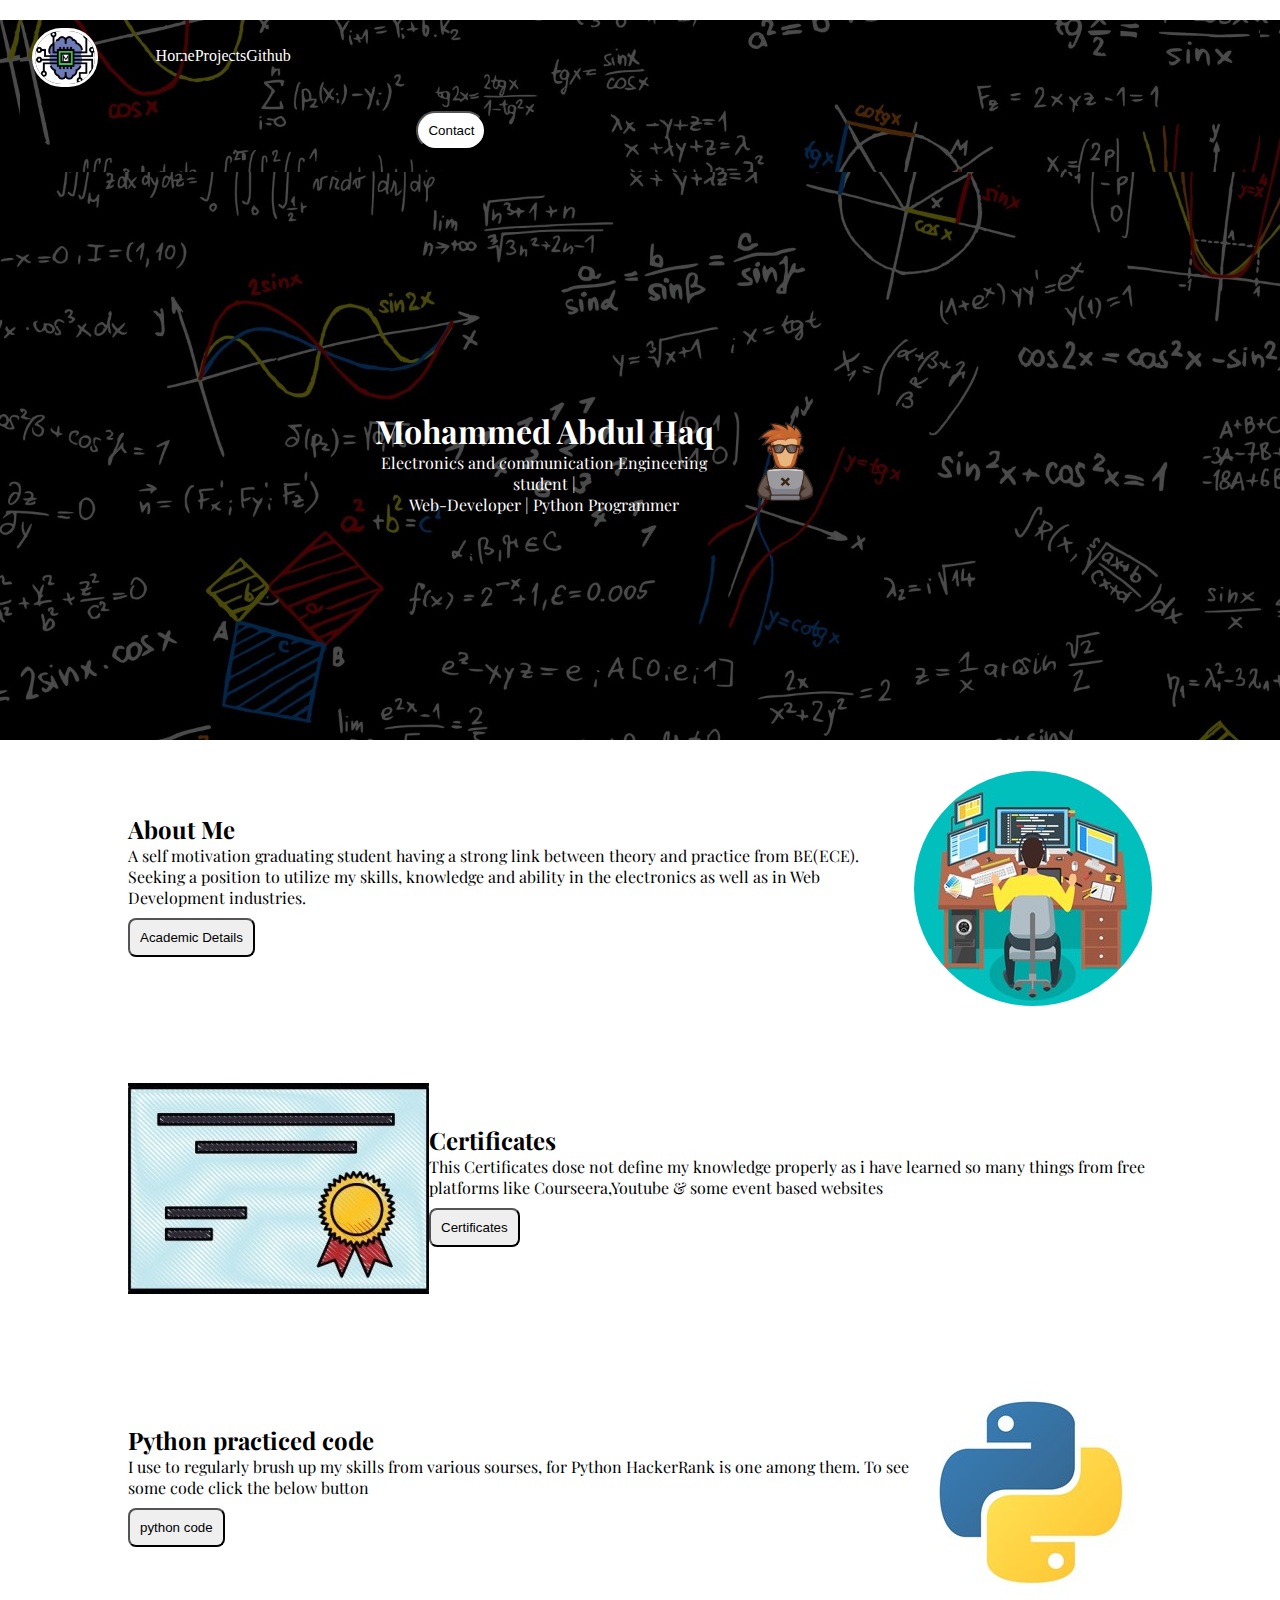
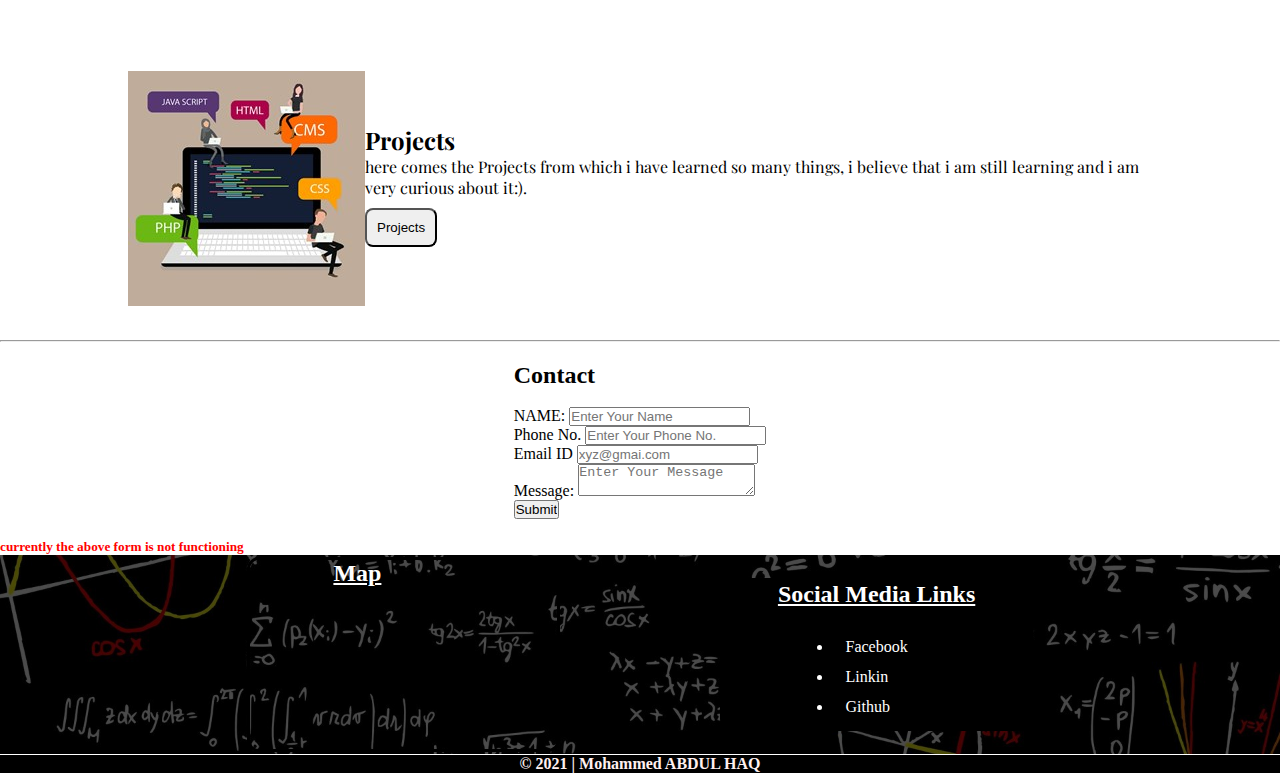
<file: index.html>
<!DOCTYPE html>
<html lang="en">

<head>
    <meta charset="UTF-8">
    <meta http-equiv="X-UA-Compatible" content="IE=edge">
    <meta name="viewport" content="width=device-width, initial-scale=1.0">
    <link rel="stylesheet" href="css/style.css">
    <link rel="stylesheet" href="https://cdnjs.cloudflare.com/ajax/libs/font-awesome/4.7.0/css/font-awesome.min.css">
    <link rel="stylesheet" href="css/responsive.css">
    <title>My Protfolio | Home-Page</title>



</head>

<body>


    <section class="background firstsection">


        <nav class="navbar background h-nav-resp">

            <ul class="nav-list v-class-resp">
                <div class="logo"><a href="index.html"><img src="img/logo.png" alt="sohail"></a></div>
                <li><a class="navitems" href="index.html">Home</a></li>
                <li><a class="navitems" href="python.html">Projects</a></li>
                <li><a class="navitems" href="https://github.com/mohammedabdulhaq" target="_blank">Github</a></li>

            </ul>
            <div class="rightNav v-class-resp">
                <a href="contact.html"><button class="btn btn-sm">Contact</button></a>
            </div>

        </nav>
        <!-- hamburger  -->
        <div class="burger">
            <div class="line"></div>
            <div class="line"></div>
            <div class="line"></div>
        </div>

        <!-- main box section  -->
        <div class="box-main ">
            <div class="firsthalf">
                <h1>Mohammed Abdul Haq</h1>
                <p>Electronics and communication Engineering student |<br> Web-Developer | Python Programmer</p>
            </div>
            <div class="secondhalf">
                <img src="img/img.png" alt="">
            </div>
        </div>

    </section>







    <!-- ****************************************************************************************** -->
    <section class="right">
        <div class="se-cpara">
            <h2>About Me</h2>
            <p>A self motivation graduating student having a strong link between theory and practice from BE(ECE).
                Seeking a position to utilize my
                skills, knowledge and ability in the electronics as well as in Web Development industries.
            </p>
            <a href="academic.html"><button class="Btn">Academic Details</button></a>
        </div>
        <div class="image">
            <img src="img/image.jpg" alt="" class="imgFluid">
        </div>
    </section>


    <section class="left">
        <div class="se-cpara">
            <h2>Certificates</h2>
            <p>This Certificates dose not define my knowledge properly as i have learned so many
                things from free platforms like Courseera,Youtube & some event based websites
            </p>
            <a href="certificates.html"><button class="Btn">Certificates</button></a>
        </div>
        <div class="image1">
            <img src="img/certificate.jpg" alt="" class="imgFluid">
        </div>
    </section>

    <section class="right">
        <div class="se-cpara">
            <h2>Python practiced code</h2>
            <p>I use to regularly brush up my skills from various sourses, for Python HackerRank is one among them.
                To see some code click the below button
            </p>
            <a href="python.html"> <button class="Btn">python code</button></a>
        </div>
        <div class="image">
            <img src="img/python1.jpg" alt="" class="imgFluid">
        </div>
    </section>

    <section class="left">
        <div class="se-cpara">
            <h2>Projects</h2>
            <p>here comes the Projects from which i have learned so many things, i believe that i am still learning and
                i am
                very curious about it:).
            </p>
            <a href="python.html"><button class="Btn">Projects</button></a>
        </div>
        <div class="image1">
            <img src="img/web.jpg" alt="" class="imgFluid">
        </div>
    </section>
    <hr>
    <br>
    <div class="f-container ">

        <form action="thankyou.html">
            <h2>Contact</h2><br>
            <label for="name">NAME:</label>
            <input type="text" id="name" placeholder="Enter Your Name"><br>
            <label for="Phone">Phone No.</label>
            <input type="tel" id="Phone" placeholder="Enter Your Phone No." pattern="[0-9]{10}"><br>
            <label for="email">Email ID</label>
            <input type="email" id="email" placeholder="xyz@gmai.com"><br>
            <label for="name">Message:</label>
            <textarea type="text" id="Consern" placeholder="Enter Your Message"></textarea><br>
            <input class="btn-submit" type="submit" value="Submit">
        </form>
        <br>
  
    </div>
    <br>

    <h5 style="color: red;">currently the above form is not functioning</h5>













    <!-- Footer -->
    <div class="background f-container">


        <div class="card1">


            <section class="map">
                <h2>Map</h2><br>
                <iframe
                    src="https://www.google.com/maps/embed?pb=!1m18!1m12!1m3!1d237.8980216027615!2d78.42149272913575!3d17.442075446614652!2m3!1f0!2f0!3f0!3m2!1i1024!2i768!4f13.1!3m3!1m2!1s0x3bcb912415869e8f%3A0x6c479f5b7e835b30!2sIndian%20online%20quran%20academy!5e0!3m2!1sen!2sin!4v1623307550457!5m2!1sen!2sin"
                    width="140vw" height="140vh" style="border:0;" allowfullscreen="" loading="lazy"></iframe>
            </section>

        </div>


        <div class="card2">
            <h2 style="text-decoration: underline;">Social Media Links</h2>
            <br>
            <ul class="foot">
                <li class="fb"><a href="https://www.facebook.com/profile.php?id=100005732239026"
                        target="_blank">Facebook</a></li>
                <li class="Lin"><a href="https://www.linkedin.com/in/mohammed-abdul-haq-717678142/"
                        target="_blank">Linkin</a></li>
                <li class="Gh"><a href="https://github.com/mohammedabdulhaq" target="_blank">Github</a></li>
                <!-- <li>abdulhaq7123@gmail.com</li> -->
            </ul>
        </div>
    </div>

    <footer>
        <h4
            style="text-align: center; background-color: black; color: rgb(255, 240, 240); border-top: 1px solid white;">
            &copy; 2021 | Mohammed ABDUL HAQ </h4>
    </footer>

    <script>
        burger = document.querySelector('.burger')
        navbar = document.querySelector('.topnav')
        navlist = document.querySelector('.nav-list')
        rightNav = document.querySelector('.rightNav')
        first = document.querySelector('.firstsection')


        burger.addEventListener('click', () => {
            rightNav.classList.toggle('v-class-resp')
            navlist.classList.toggle('v-class-resp')
            navbar.classList.toggle('h-class-resp')
            first.classList.toggle('firstsection-resp')
        })

    </script>
    <script src="js/script.js"></script>
</body>

</html>
</file>
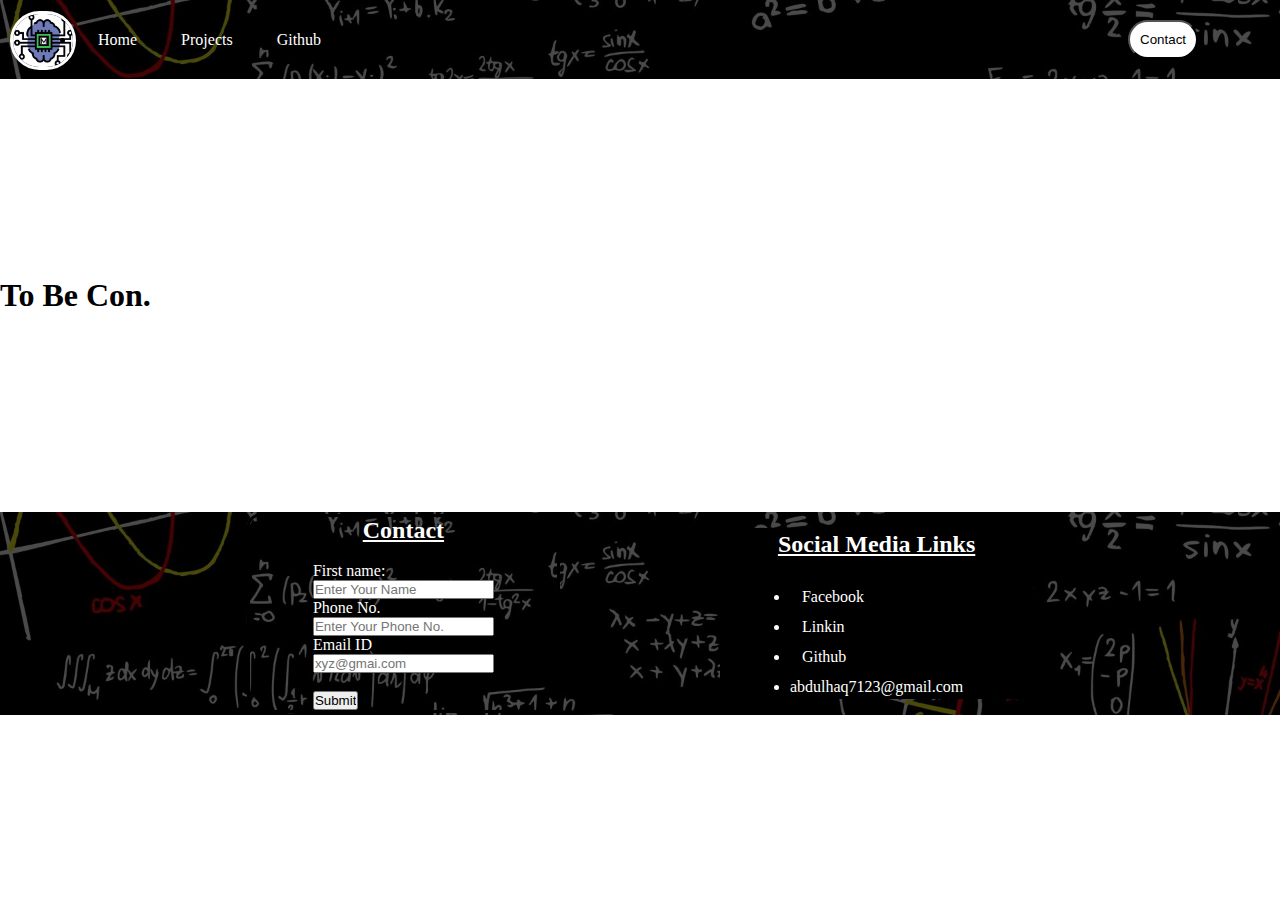
<file: academic.html>
<!DOCTYPE html>
<html lang="en">

<head>
    <meta charset="UTF-8">
    <meta http-equiv="X-UA-Compatible" content="IE=edge">
    <meta name="viewport" content="width=device-width, initial-scale=1.0">
    <link rel="stylesheet" href="css/style.css">
    <link rel="stylesheet" href="https://cdnjs.cloudflare.com/ajax/libs/font-awesome/4.7.0/css/font-awesome.min.css">
    <title>My Protfolio</title>



</head>

<body>



    
        <nav class="topnav background">
            <a class="logo1" href="index.html">
                <div class="logo"><img src="img/logo.png" alt="sohail"></div>
            </a>
            <ul class="nav-list">
                <li><a class="navbar" href="index.html">Home</a></li>
                <li><a class="navbar" href="python.html">Projects</a></li>
                <li><a class="navbar" href="https://github.com/mohammedabdulhaq" target="_blank">Github</a></li>
            </ul>
            <div class="rightNav">
                <a href="contact.html"><button class="btn btn-sm">Contact</button></a>
            </div>
        </nav>





    
    <br>
    <br>
    <br>
    <br>
    <br>
    <br>
    <br>
    <br>
    <br>
    <br>
    <br>
    <h1>To Be Con.</h1>
    <br>
    <br>
    <br>
    <br>
    <br>
    <br>
    <br>
    <br>
    <br>
    <br>
    <br>



    <!-- Footer -->
    <div class="background f-container">


        <div class="card1">
            <h2>Contact</h2>
            <br>
            <form action="thankyou.html">
                <label for="name">First name:</label><br>
                <input type="text" id="name" placeholder="Enter Your Name"><br>
                <label for="Phone">Phone No.</label><br>
                <input type="tel" id="Phone" placeholder="Enter Your Phone No." pattern="[0-9]{10}"><br>
                <label for="email">Email ID</label><br>
                <input type="email" id="email" placeholder="xyz@gmai.com"><br><br>
                <input type="submit" value="Submit">
            </form>
        </div>


        <div class="card2">
            <h2 style="text-decoration: underline;">Social Media Links</h2>
            <br>
            <ul class="foot">
                <li><a href="https://www.facebook.com/profile.php?id=100005732239026" target="_blank">Facebook</a></li>
                <li><a href="https://www.linkedin.com/in/mohammed-abdul-haq-717678142/" target="_blank">Linkin</a></li>
                <li><a href="https://github.com/mohammedabdulhaq" target="_blank">Github</a></li>
                <li>abdulhaq7123@gmail.com</li>
            </ul>
        </div>

    </div>




    <script src="js/script.js"></script>
</body>

</html>
</file>
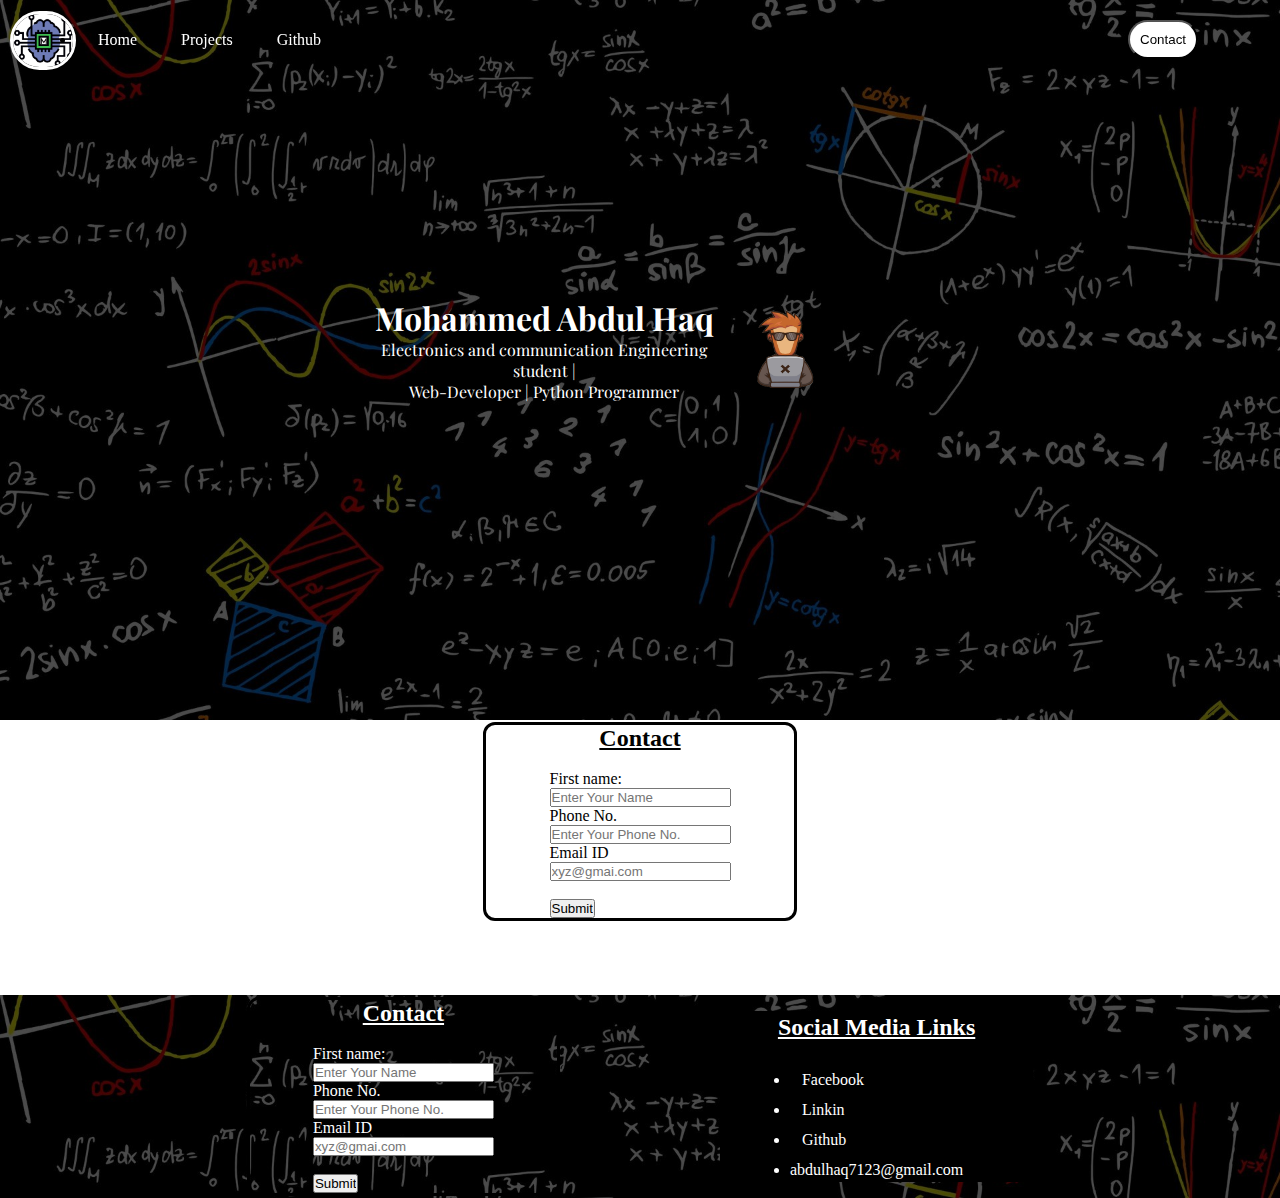
<file: contact.html>
<!DOCTYPE html>
<html lang="en">

<head>
    <meta charset="UTF-8">
    <meta http-equiv="X-UA-Compatible" content="IE=edge">
    <meta name="viewport" content="width=device-width, initial-scale=1.0">
    <link rel="stylesheet" href="css/style.css">
    <link rel="stylesheet" href="https://cdnjs.cloudflare.com/ajax/libs/font-awesome/4.7.0/css/font-awesome.min.css">
    <title>My Protfolio</title>



</head>

<body>



    <section class="background firstsection">
        <nav class="topnav background">
            <a class="logo1" href="index.html">
                <div class="logo"><img src="img/logo.png" alt="sohail"></div>
            </a>
            <ul class="nav-list">
                <li><a class="navbar" href="#">Home</a></li>
                <li><a class="navbar" href="#">Projects</a></li>
                <li><a class="navbar" href="https://github.com/mohammedabdulhaq" target="_blank">Github</a></li>
            </ul>
            <div class="rightNav">
                <a href="#"><button class="btn btn-sm">Contact</button></a>
            </div>
        </nav>
        <div class="box-main">
            <div class="firsthalf">
                <h1>Mohammed Abdul Haq</h1>
                <p>Electronics and communication Engineering student |<br> Web-Developer | Python Programmer</p>
            </div>
            <div class="secondhalf">
                <img src="img/img.png" alt="">
            </div>
        </div>
    </section>




    <div class="f-container">

        <div class="card1" style="color: black;">
            <h2>Contact</h2>
            <br>
            <form action="thankyou.html">
                <label for="name">First name:</label><br>
                <input type="text" id="name" placeholder="Enter Your Name"><br>
                <label for="Phone">Phone No.</label><br>
                <input type="tel" id="Phone" placeholder="Enter Your Phone No." pattern="[0-9]{10}"><br>
                <label for="email">Email ID</label><br>
                <input type="email" id="email" placeholder="xyz@gmai.com"><br><br>
                <input type="submit" value="Submit">
            </form>
        </div>

    </div>
    
    <br>
    <br>
    <br>
    <br>



    <!-- Footer -->
    <div class="background f-container">


        <div class="card1">
            <h2>Contact</h2>
            <br>
            <form action="thankyou.html">
                <label for="name">First name:</label><br>
                <input type="text" id="name" placeholder="Enter Your Name"><br>
                <label for="Phone">Phone No.</label><br>
                <input type="tel" id="Phone" placeholder="Enter Your Phone No." pattern="[0-9]{10}"><br>
                <label for="email">Email ID</label><br>
                <input type="email" id="email" placeholder="xyz@gmai.com"><br><br>
                <input type="submit" value="Submit">
            </form>
        </div>


        <div class="card2">
            <h2 style="text-decoration: underline;">Social Media Links</h2>
            <br>
            <ul class="foot">
                <li><a href="https://www.facebook.com/profile.php?id=100005732239026" target="_blank">Facebook</a></li>
                <li><a href="https://www.linkedin.com/in/mohammed-abdul-haq-717678142/" target="_blank">Linkin</a></li>
                <li><a href="https://github.com/mohammedabdulhaq" target="_blank">Github</a></li>
                <li>abdulhaq7123@gmail.com</li>
            </ul>
        </div>

    </div>




    <script src="js/script.js"></script>
</body>

</html>
</file>
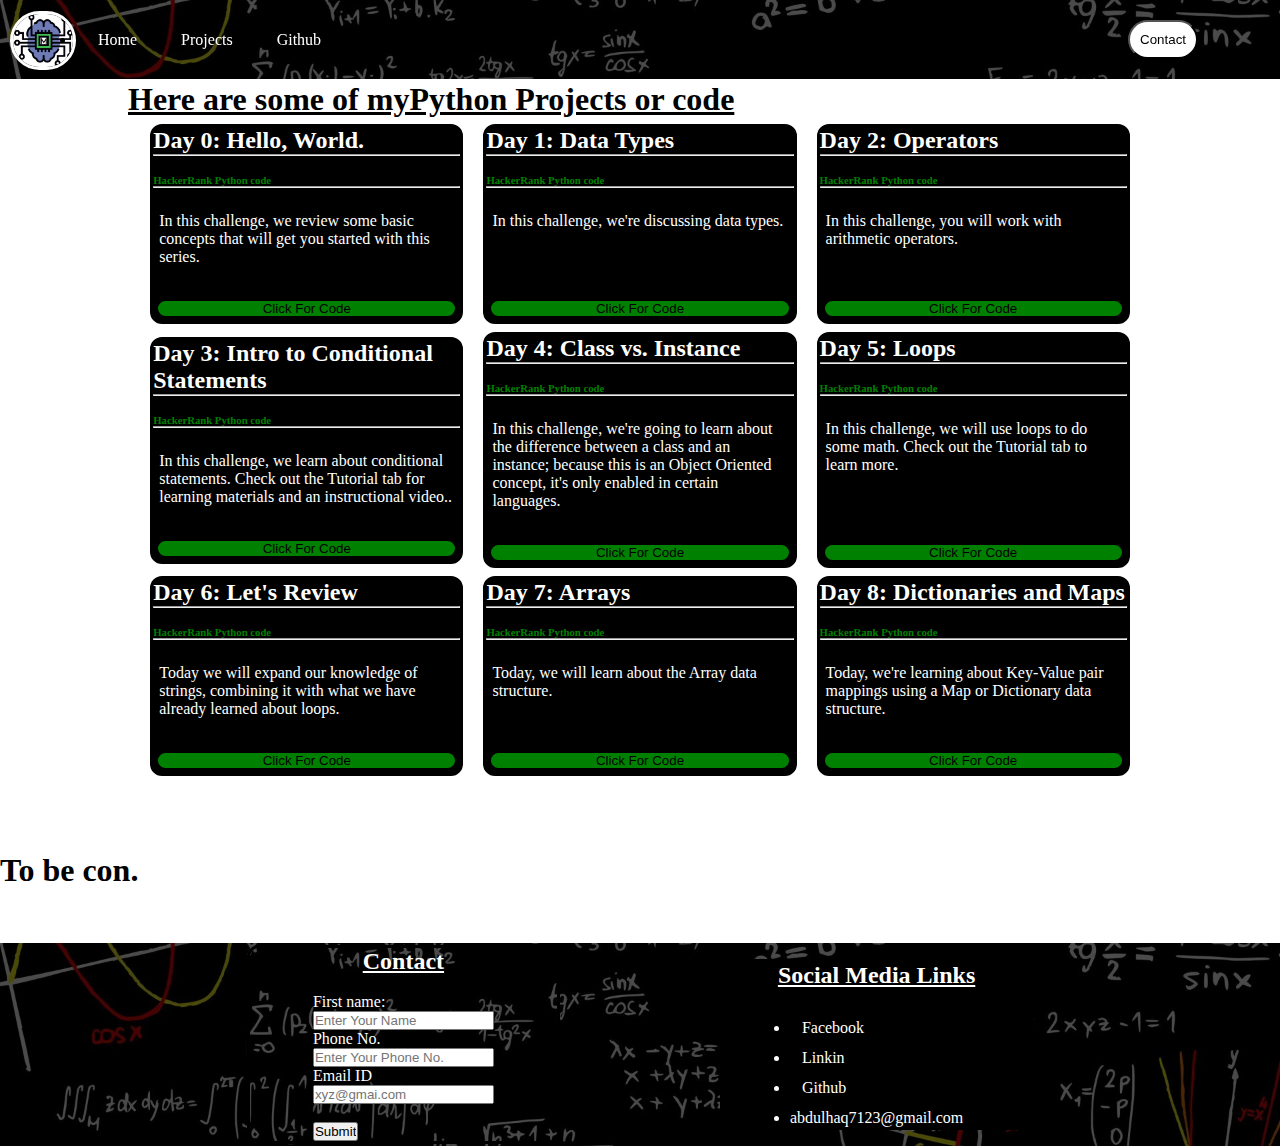
<file: python.html>
<!DOCTYPE html>
<html lang="en">

<head>
    <meta charset="UTF-8">
    <meta http-equiv="X-UA-Compatible" content="IE=edge">
    <meta name="viewport" content="width=device-width, initial-scale=1.0">
    <link rel="stylesheet" href="css/style.css">
    <title>My Python Code</title>



</head>

<body>




    <nav class="topnav background">
        <a class="logo1" href="index.html">
            <div class="logo"><img src="img/logo.png" alt="sohail"></div>
        </a>
        <ul class="nav-list">
            <li><a class="navbar" href="index.html">Home</a></li>
            <li><a class="navbar" href="#">Projects</a></li>
            <li><a class="navbar" href="#">Github</a></li>
        </ul>
        <div class="rightNav">
            <a href="#"><button class="btn btn-sm">Contact</button></a>
        </div>
    </nav>








    <!-- ****************************************************************************************** -->
    <h1 class="heading-python">Here are some of myPython Projects or code </h1>
    <div class="container row1">


        <div class="card1">
            <h2>Day 0: Hello, World.</h2>
            <hr><br>
            <h6>HackerRank Python code</h6>
            <hr><br>
            <p class="modal-para">In this challenge, we review some basic concepts that will get you started
                with this series.</p>
            <!-- Trigger/Open The Modal -->
            <button class="myBtn">Click For Code</button>
            <!-- The Modal -->
            <div id="myModal" class="modal">

                <!-- Modal content -->
                <div class="modal-content">
                    <div class="modal-header">
                        <span class="close">×</span>
                        <h2>Copy and Paste below code in python IDLE</h2><br>
                    </div>
                    <div class="modal-body">
                        <p># Read a full line of input from stdin and save it to our dynamically
                            typed variable,<br>
                            input_string.<br>
                            input_string = input()<br>
                            # Print a string literal saying "Hello, World." to stdout.<br>
                            print('Hello, World.\n',end='')<br>
                            print(input_string)<br>
                            # TODO: Write a line of code here that prints the contents of input_string to stdout.<br>
                        </p>

                    </div>
                    <div class="modal-footer">
                        <h3><a href="http://hackerrank.com/" target="_blank"> Open HackerRank</a></h3>

                    </div>
                </div>
            </div>
        </div>




        <div class="card2">
            <h2>Day 1: Data Types</h2>
            <hr><br>
            <h6>HackerRank Python code</h6>
            <hr><br>
            <p class="modal-para">In this challenge, we're discussing data types.<br><br><br></p>
            <button class="myBtn">Click For Code</button>

            <!-- The Modal -->
            <div id="myModal2" class="modal">

                <!-- Modal content -->
                <div class="modal-content">
                    <div class="modal-header">
                        <span class="close">×</span>
                        <h2>Copy and Paste below code in python IDLE</h2>
                    </div>
                    <div class="modal-body">
                        <p>
                            i = 4<br>
                            d = 4.0<br>
                            s = 'HackerRank '<br>
                            # Declare second integer, double, and String variables.<br>
                            x = int(input())<br>
                            # Read and save an integer, double, and String to your variables.<br>
                            y = float(input())<br>
                            # Print the sum of both integer variables on a new line.<br>
                            print(x+i)<br>
                            # Print the sum of the double variables on a new line.<br>
                            print(y+d)<br>
                            # Concatenate and print the String variables on a new line<br>
                            z = str(input())<br>
                            # The 's' variable above should be printed first.<br>
                            print(s+z)<br>

                        </p>

                    </div>
                    <div class="modal-footer">
                        <h3><a href="http://hackerrank.com/" target="_blank"> Open HackerRank</a></h3>

                    </div>
                </div>
            </div>
        </div>



        <div class="card3">
            <h2>Day 2: Operators</h2>
            <hr><br>
            <h6>HackerRank Python code</h6>
            <hr><br>
            <p class="modal-para">In this challenge, you will work with arithmetic operators.<br><br></p>


            <!-- Trigger/Open The Modal -->
            <button class="myBtn">Click For Code</button>

            <!-- The Modal -->
            <div id="myModal3" class="modal">

                <!-- Modal content -->
                <div class="modal-content">
                    <div class="modal-header">
                        <span class="close">×</span>
                        <h2>Copy and Paste below code in python IDLE</h2>
                    </div>
                    <div class="modal-body">
                        <p>import math<br>
                            import os<br>
                            import random<br>
                            import re<br>
                            import sys<br>
                            # Complete the solve function below.<br>
                            def solve(meal_cost, tip_percent, tax_percent):<br>
                            tip_percent = (meal_cost/100)*tip_percent<br>
                            tax_percent = (meal_cost/100)*tax_percent<br>
                            total_cost = meal_cost+tip_percent+tax_percent<br>
                            print(round(total_cost))<br>
                            if __name__ == '__main__':<br>
                            meal_cost = float(input())<br>
                            tip_percent = int(input())<br>
                            tax_percent = int(input())<br>
                            solve(meal_cost, tip_percent, tax_percent)<br>
                        </p>
                    </div>
                    <div class="modal-footer">
                        <h3>Modal Footer</h3>
                    </div>
                </div>
            </div>
        </div>



    </div>


    <div class="container row2">


        <div class="card1">
            <h2>Day 3: Intro to Conditional Statements</h2>
            <hr><br>
            <h6>HackerRank Python code</h6>
            <hr><br>
            <p class="modal-para">In this challenge, we learn about conditional statements. Check out the Tutorial tab
                for learning materials and an instructional video..</p>


            <!-- Trigger/Open The Modal -->
            <button class="myBtn">Click For Code</button>

            <!-- The Modal -->
            <div id="myModal4" class="modal">

                <!-- Modal content -->
                <div class="modal-content">
                    <div class="modal-header">
                        <span class="close">×</span>
                        <h2>Copy and Paste below code in python IDLE</h2>
                    </div>
                    <div class="modal-body">
                        <p>import math<br>
                            import os<br>
                            import random<br>
                            import re<br>
                            import sys<br>
                            if __name__ == '__main__':<br>
                            N = int(input())<br>
                            if(N%2!=0):<br>
                            print("Weird")<br>
                            else:<br>
                            if(N<5): print("Not Weird") elif(N>=6 and N<=20): print("Weird") else: print("Not
                                    Weird")<br>
                                    /p>
                    </div>
                    <div class="modal-footer">
                        <h3>Modal Footer</h3>
                    </div>
                </div>
            </div>
        </div>


        <div class="card2">
            <h2>Day 4: Class vs. Instance</h2>
            <hr><br>
            <h6>HackerRank Python code</h6>
            <hr><br>
            <p class="modal-para">In this challenge, we're going to learn about the difference between a class and an
                instance; because this is an Object Oriented concept, it's only enabled in certain languages.</p>


            <!-- Trigger/Open The Modal -->
            <button class="myBtn">Click For Code</button>

            <!-- The Modal -->
            <div id="myModal3" class="modal">

                <!-- Modal content -->
                <div class="modal-content">
                    <div class="modal-header">
                        <span class="close">×</span>
                        <h2>Copy and Paste below code in python IDLE</h2>
                    </div>
                    <div class="modal-body">
                        <p>class Person:<br>
                            def __init__(self,initialAge):<br>
                            if initialAge < 0: self.age=0 print("Age is not valid, setting age to 0.") else:<br>
                                self.age=initialAge def amIOld(self): if self.age < 13: print("You are young.") elif<br>
                                    self.age>= 18:<br>
                                    print("You are old.")<br>
                                    else:<br>
                                    print("You are a teenager.")<br>
                                    def yearPasses(self):<br>
                                    self.age = self.age+1<br>
                                    <br>
                                    <br>
                                    t = int(input())<br>
                                    for i in range(0, t):<br>
                                    age = int(input())<br>
                                    p = Person(age)<br>
                                    p.amIOld()<br>
                                    for j in range(0, 3):<br>
                                    p.yearPasses()<br>
                                    p.amIOld()<br>
                                    print("")<br>
                        </p>
                    </div>
                    <div class="modal-footer">
                        <h3>Modal Footer</h3>
                    </div>
                </div>
            </div>
        </div>


        <div class="card3">
            <h2>Day 5: Loops</h2>
            <hr><br>
            <h6>HackerRank Python code</h6>
            <hr><br>
            <p class="modal-para">In this challenge, we will use loops to do some math. Check out the Tutorial tab to
                learn more.<br><br><br></p>


            <!-- Trigger/Open The Modal -->
            <button class="myBtn">Click For Code</button>

            <!-- The Modal -->
            <div id="myModal3" class="modal">

                <!-- Modal content -->
                <div class="modal-content">
                    <div class="modal-header">
                        <span class="close">×</span>
                        <h2>Copy and Paste below code in python IDLE</h2>
                    </div>
                    <div class="modal-body">
                        <p>import math<br>
                            import os<br>
                            import random<br>
                            import re<br>
                            import sys<br>
                            <br>
                            <br>
                            <br>
                            if __name__ == '__main__':<br>
                            n = int(input())<br>
                            for i in range(1,11):<br>
                            print(f"{n} x {i} = {n*i}")<br>

                    </div>
                    <div class="modal-footer">
                        <h3>Modal Footer</h3>
                    </div>
                </div>
            </div>
        </div>



    </div>

    <div class="container row3">


        <div class="card1">
            <h2>Day 6: Let's Review</h2>
            <hr><br>
            <h6>HackerRank Python code</h6>
            <hr><br>
            <p class="modal-para">Today we will expand our knowledge of strings, combining it with what we have already
                learned about loops.</p>


            <!-- Trigger/Open The Modal -->
            <button class="myBtn">Click For Code</button>

            <!-- The Modal -->
            <div id="myModal3" class="modal">

                <!-- Modal content -->
                <div class="modal-content">
                    <div class="modal-header">
                        <span class="close">×</span>
                        <h2>Copy and Paste below code in python IDLE</h2>
                    </div>
                    <div class="modal-body">
                        <p>N = int(input())<br>
                            <br>
                            evenlist = []<br>
                            oddlist = []<br>
                            <br>
                            for i in range(0,N):<br>
                            string=input() <br>
                            evenlist.clear() <br>
                            oddlist.clear() <br>
                            for item, char in enumerate(string): <br>
                            if item % 2 == 0: <br>
                            evenlist.append(char) <br>
                            else: oddlist.append(char) <br>
                            print(''.join(evenlist),''.join(oddlist))<br>
                            <br>
                            print('')<br>

                        </p>
                    </div>
                    <div class="modal-footer">
                        <h3>Modal Footer</h3>
                    </div>
                </div>
            </div>
        </div>

        <div class="card2">
            <h2>Day 7: Arrays</h2>
            <hr><br>
            <h6>HackerRank Python code</h6>
            <hr><br>
            <p class="modal-para">Today, we will learn about the Array data structure.<br><br></p>


            <!-- Trigger/Open The Modal -->
            <button class="myBtn">Click For Code</button>

            <!-- The Modal -->
            <div id="myModal3" class="modal">

                <!-- Modal content -->
                <div class="modal-content">
                    <div class="modal-header">
                        <span class="close">×</span>
                        <h2>Copy and Paste below code in python IDLE</h2>
                    </div>
                    <div class="modal-body">
                        <p>#!/bin/python3<br>
                            <br>
                            import math<br>
                            import os<br>
                            import random<br>
                            import re<br>
                            import sys<br>
                            <br>
                            # i=0<br>
                            # for i in range (n):<br>
                            # ls[i] = arr[i]<br>
                            <br>
                            <br>
                            <br>
                            if __name__ == '__main__':<br>
                            n = int(input().strip())<br>
                            <br>
                            arr = list(map(int, input().rstrip().split()))<br>
                            <br>
                            res = arr[::-1]<br>
                            for i in range(n):<br>
                            print(res[i], end=" ")<br>

                        </p>
                    </div>
                    <div class="modal-footer">
                        <h3>Modal Footer</h3>
                    </div>
                </div>
            </div>
        </div>

        <div class="card3">
            <h2>Day 8: Dictionaries and Maps</h2>
            <hr><br>
            <h6>HackerRank Python code</h6>
            <hr><br>
            <p class="modal-para">Today, we're learning about Key-Value pair mappings using a Map or Dictionary data
                structure.</p>


            <!-- Trigger/Open The Modal -->
            <button class="myBtn">Click For Code</button>

            <!-- The Modal -->
            <div id="myModal3" class="modal">

                <!-- Modal content -->
                <div class="modal-content">
                    <div class="modal-header">
                        <span class="close">×</span>
                        <h2>Copy and Paste below code in python IDLE</h2>
                    </div>
                    <div class="modal-body">
                        <p>import sys<br>
                            <br>
                            n = int(sys.stdin.readline().strip())<br>
                            phoneBook = dict()<br>
                            <br>
                            for i in range(n):<br>
                            entry = sys.stdin.readline().strip().split(' ')<br>
                            phoneBook[entry[0]] = entry[1]<br>
                            <br>
                            query = sys.stdin.readline().strip()<br>
                            while query:<br>
                            phoneNumber = phoneBook.get(query)<br>
                            if phoneNumber:<br>
                            print(query + '=' + phoneNumber)<br>
                            else:<br>
                            print('Not found')<br>
                            query = sys.stdin.readline().strip()<br>

                        </p>
                    </div>
                    <div class="modal-footer">
                        <h3>Modal Footer</h3>
                    </div>
                </div>
            </div>
        </div>

    </div>

<br>
<br>
<br>
<br>
<h1>To be con.</h1>
<br><br><br>



    <div class="background f-container">


        <div class="card1">
            <h2>Contact</h2>
            <br>
            <form action="thankyou.html">
                <label for="name">First name:</label><br>
                <input type="text" id="name" placeholder="Enter Your Name"><br>
                <label for="Phone">Phone No.</label><br>
                <input type="tel" id="Phone" placeholder="Enter Your Phone No." pattern="[0-9]{10}"><br>
                <label for="email">Email ID</label><br>
                <input type="email" id="email" placeholder="xyz@gmai.com"><br><br>
                <input type="submit" value="Submit">
            </form>
        </div>


        <div class="card2">
            <h2 style="text-decoration: underline;">Social Media Links</h2>
            <br>
            <ul class="foot">
                <li><a href="https://www.facebook.com/profile.php?id=100005732239026" target="_blank">Facebook</a></li>
                <li><a href="https://www.linkedin.com/in/mohammed-abdul-haq-717678142/" target="_blank">Linkin</a></li>
                <li><a href="https://github.com/mohammedabdulhaq" target="_blank">Github</a></li>
                <li>abdulhaq7123@gmail.com</li>
            </ul>
        </div>

    </div>










    <script src="js/script.js"></script>


</body>

</html>
</file>
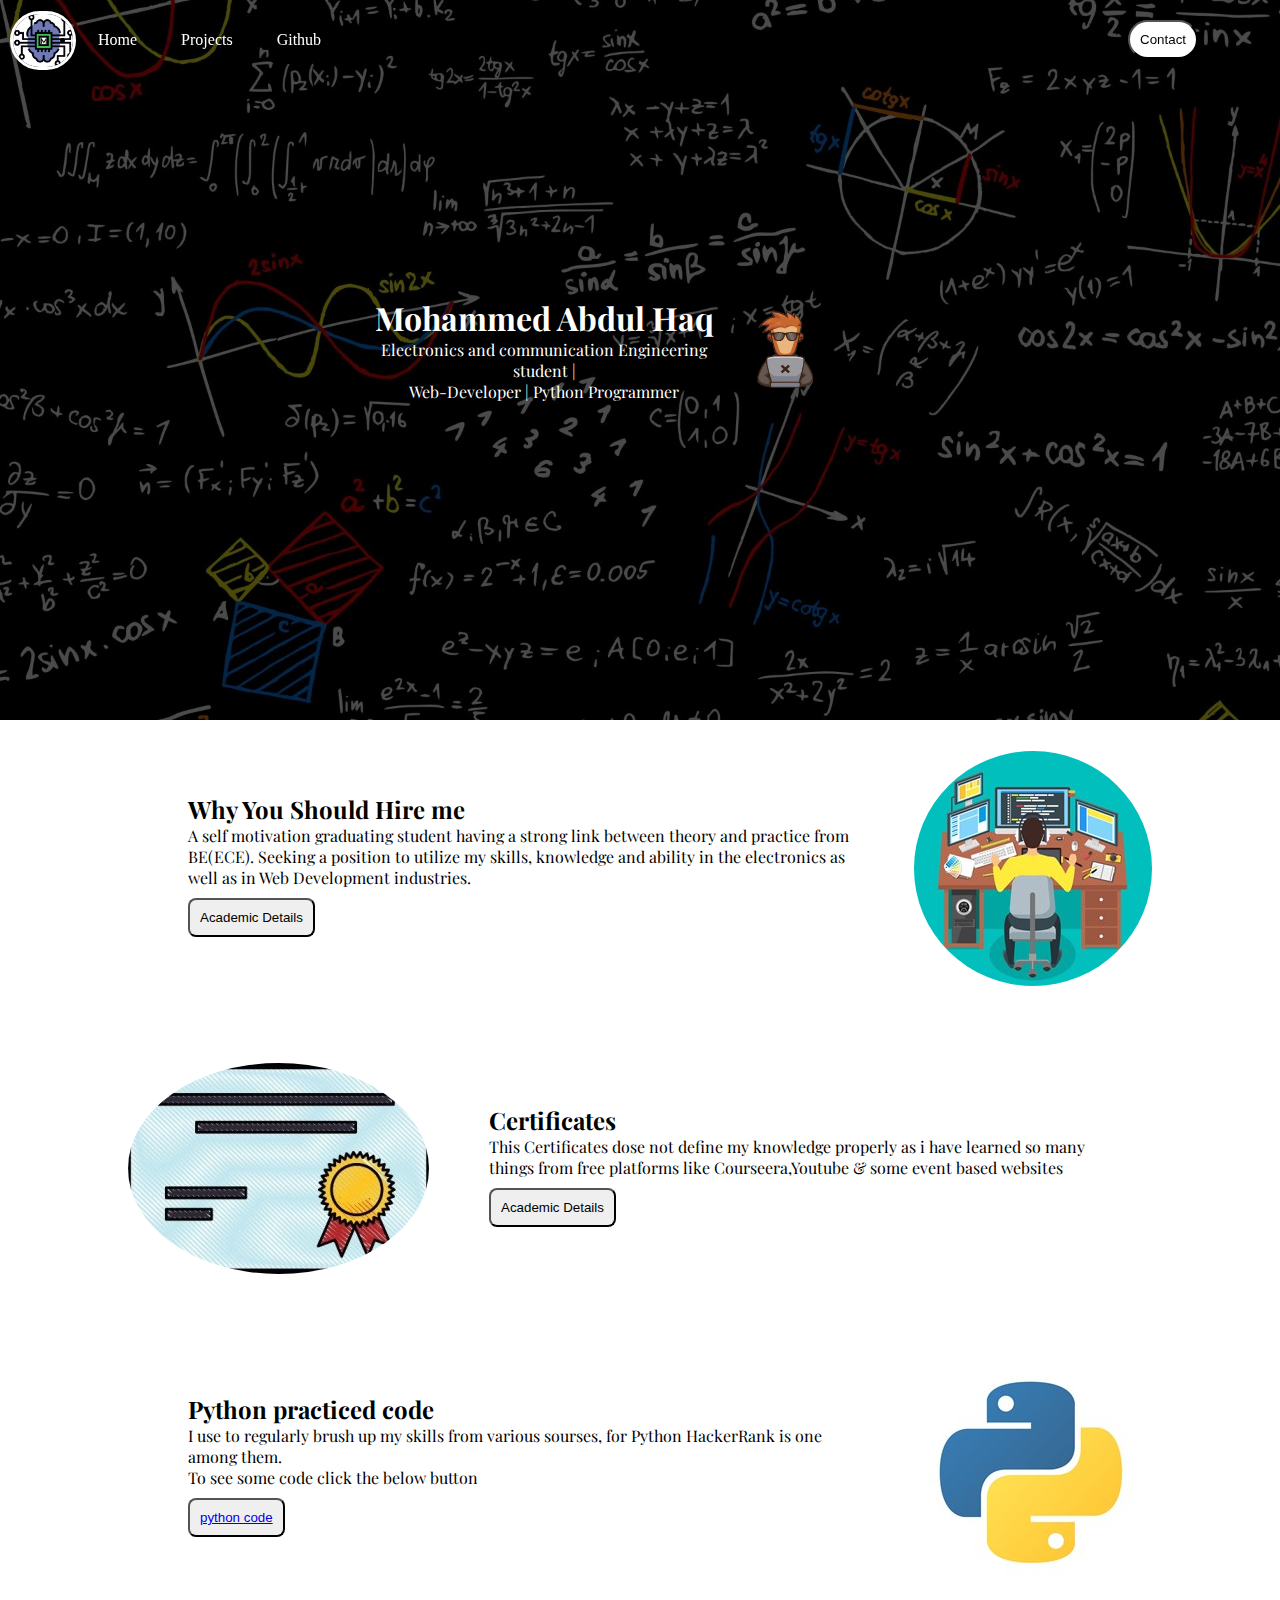
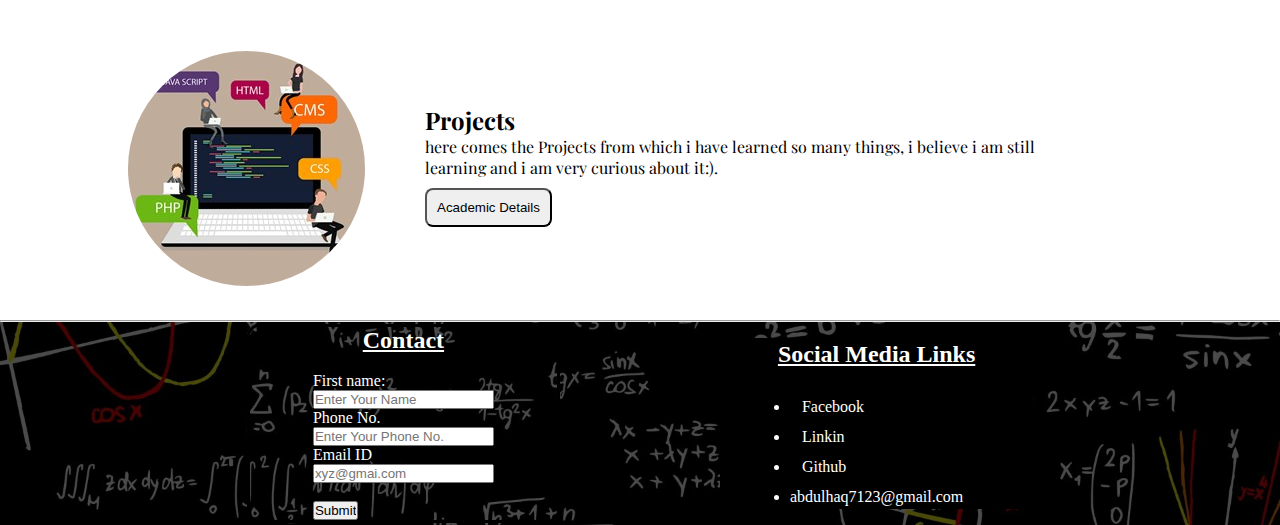
<file: thankyou.html>
<!DOCTYPE html>
<html lang="en">

<head>
    <meta charset="UTF-8">
    <meta http-equiv="X-UA-Compatible" content="IE=edge">
    <meta name="viewport" content="width=device-width, initial-scale=1.0">
    <link rel="stylesheet" href="css/style.css">
    <link rel="stylesheet" href="https://cdnjs.cloudflare.com/ajax/libs/font-awesome/4.7.0/css/font-awesome.min.css">
    <title>My Protfolio | Thankyou</title>



</head>

<body>



    <section class="background firstsection">
        <nav class="topnav background">
            <a class="logo1" href="index.html">
                <div class="logo"><img src="img/logo.png" alt="sohail"></div>
            </a>
            <ul class="nav-list">
                <li><a class="navbar" href="index.html">Home</a></li>
                <li><a class="navbar" href="python.html">Projects</a></li>
                <li><a class="navbar" href="https://github.com/mohammedabdulhaq" target="_blank">Github</a></li>
            </ul>
            <div class="rightNav">
                <a href="contact.html"><button class="btn btn-sm">Contact</button></a>
            </div>
        </nav>





        <div class="box-main">
            <div class="firsthalf">
                <h1>Mohammed Abdul Haq</h1>
                <p>Electronics and communication Engineering student |<br> Web-Developer | Python Programmer</p>
            </div>
            <div class="secondhalf">
                <img src="img/img.png" alt="">
            </div>
        </div>
    </section>




    <!-- ****************************************************************************************** -->
    <section class="right">
        <div class="secpara">
            <h2>Why You Should Hire me</h2>
            <p>A self motivation graduating student having a strong link between theory and practice from BE(ECE).
                Seeking a position to utilize my
                skills, knowledge and ability in the electronics as well as in Web Development industries.
            </p>
            <button class="Btn">Academic Details</button>
        </div>
        <div class="image">
            <img src="img/image.jpg" alt="" class="imgFluid">
        </div>
    </section>


    <section class="left">
        <div class="secpara">
            <h2>Certificates</h2>
            <p>This Certificates dose not define my knowledge properly as i have learned so many
                things from free platforms like Courseera,Youtube & some event based websites
            </p>
            <button class="Btn">Academic Details</button>
        </div>
        <div class="image">
            <img src="img/certificate.jpg" alt="" class="imgFluid">
        </div>
    </section>

    <section class="right">
        <div class="secpara">
            <h2>Python practiced code</h2>
            <p>I use to regularly brush up my skills from various sourses, for Python HackerRank is one among them.
                <br>To see some code click the below button
            </p>
            <button class="Btn"><a href="python.html">python code</a></button>
        </div>
        <div class="image">
            <img src="img/python1.jpg" alt="" class="imgFluid">
        </div>
    </section>

    <section class="left">
        <div class="secpara">
            <h2>Projects</h2>
            <p>here comes the Projects from which i have learned so many things, i believe i am still learning and i am
                very curious about it:).
            </p>
            <button class="Btn">Academic Details</button>
        </div>
        <div class="image">
            <img src="img/web.jpg" alt="" class="imgFluid">
        </div>
    </section>
    <hr>

    <!-- Footer -->
    <div class="background f-container">


        <div class="card1">
            <h2>Contact</h2>
            <br>
            <form action="thankyou.html">
                <label for="name">First name:</label><br>
                <input type="text" id="name" placeholder="Enter Your Name"><br>
                <label for="Phone">Phone No.</label><br>
                <input type="tel" id="Phone" placeholder="Enter Your Phone No." pattern="[0-9]{10}"><br>
                <label for="email">Email ID</label><br>
                <input type="email" id="email" placeholder="xyz@gmai.com"><br><br>
                <input type="submit" value="Submit">
            </form>
        </div>


        <div class="card2">
            <h2 style="text-decoration: underline;">Social Media Links</h2>
            <br>
            <ul class="foot">
                <li><a href="https://www.facebook.com/profile.php?id=100005732239026" target="_blank">Facebook</a></li>
                <li><a href="https://www.linkedin.com/in/mohammed-abdul-haq-717678142/" target="_blank">Linkin</a></li>
                <li><a href="https://github.com/mohammedabdulhaq" target="_blank">Github</a></li>
                <li>abdulhaq7123@gmail.com</li>
            </ul>
        </div>

    </div>




<script src="js/script.js"></script>
</body>

</html>
</file>
<file: css/style.css>
@import url('https://fonts.googleapis.com/css2?family=Playfair+Display:wght@500&display=swap');

* {
  margin: 0;
  padding: 0;
}
.topnav {
  display: flex;
  /* border: solid rgb(56, 56, 56); */
  /* border-radius: 8px; */
  align-items: center;
  justify-items: center;
  position: sticky;
  top: 0;
  cursor: pointer;
}

/* Logo adjustments */
.logo1 {
  justify-content: center;
  align-items: center;
}

.logo {
  width: 20%;
  padding-left: 10px;
  padding-top: 6px;
}

.logo img {
  margin: 0%;
  width: 60px;
  border: solid white;
  border-radius: 30px;
}

/* navigation bar styling */
.nav-list {
  width: 50%;
  display: flex;
  align-items: center;
}

.navbar {
  list-style: none;
  margin: 20px;
  padding: 2px;
  /* border: 2px solid white; */
  border-radius: 8px;
}

.nav-list li a {
  text-decoration: none;
  color: white;
}
.nav-list li a:hover {
  background-color: rgb(255, 255, 255);
  color: rgb(0, 0, 0);
  border: solid rgb(255, 255, 255);
}




/* contact right side */
.rightNav {
  width: 40%;
  text-align: right;
  list-style: none;
  margin: 20px;
}

.rightNav button {
  background-color: rgb(255, 255, 255);
  padding: 10px;
  border-radius: 20px;
}

.rightNav a {
  text-decoration: none;
  text-align: center;
  color: rgb(0, 0, 0);
  margin: 50px;
}
.rightNav a .btn:hover{
  color: white;
  background-color: rgb(0, 0, 0);
}

/* section part  */
.right{
  height: 300px;
  display: flex;
  align-items: center;
  justify-content: space-evenly;
  max-width: 80%;
  margin: auto;
  font-family: 'Playfair Display', serif;
}
.secpara{
  padding: 0 60px;
}
.left{
  height: 300px;
  display: flex;
  align-items: center;
  justify-content: space-evenly;
  max-width: 80%;
  margin: auto;
  flex-direction: row-reverse;
  font-family: 'Playfair Display', serif;
}
.Btn{
  margin: 10px 0px;
  padding: 10px;
  border-radius: 8px;
}
.Btn:hover{
  background: cornsilk;
}
.image img{
  border-radius: 50%;
}
/* python code css */
.background {
  background: rgba(0, 0, 0, 0.7) url("../img/bg.jpg");
  background-size: cover;
  background-blend-mode: darken;
}


.firstsection {
  height: 80vh;
}

.box-main {
  display: flex;
  justify-content: center;
  align-items: center;
  color: white;
  font-family: 'Playfair Display', serif;
  max-width: 50%;
  margin: auto;
  height: 75%;
}

.firsthalf {
  display: flex;
  width: 60%;
  flex-direction: column;
  text-align: center;
  justify-content: center;
}

.secondhalf {
  width: 30%;
}

.secondhalf img {
  width: 100px;
}

.heading-python {
  padding: 2px 10%;
  text-decoration: underline;
}

.container {
  display: flex;
  justify-content: center;
  align-items: center;
  padding: 2px 10%;
}

.card1 {
  width: 30%;
  display: flex;
  border: solid black;
  background-color: black;
  color: white;
  border-radius: 12px;
  margin: 2px 10px;
  flex-direction: column;

}

.card2 {
  width: 30%;
  display: flex;
  border: solid black;
  background-color: black;
  color: white;
  border-radius: 12px;
  margin: 2px 10px;
  flex-direction: column;

}
.card3 {
  width: 30%;
  display: flex;
  border: solid black;
  background-color: black;
  color: white;
  border-radius: 12px;
  margin: 2px 10px;
  flex-direction: column;

  
}

h6{
  color: green;
}
.modal-para {
  margin: 6px;
  margin-bottom: 30px;
}
.modal-body {
  background-color: white;
  color: #000;
}

.modal-footer {
  border: solid black;
  text-align: center;
  background-color: rgb(255, 255, 255);
  margin-top: 5px;
}

.modal-footer a {
  text-decoration: none;
  color: rgb(0, 0, 0);
}

.myBtn{
  padding-bottom: 0%;
  border: 2px solid black;
  margin: 3px;
  border-radius: 16px;
  background-color: green;
  color: black;
}
.myBtn:hover{
  background-color: #fff;
}


/* Modal styling */
/* The Modal (background) */
.modal {
  display: none; /* Hidden by default */
  position: fixed; /* Stay in place */
  z-index: 1; /* Sit on top */
  padding-top: 100px; /* Location of the box */
  left: 0;
  top: 0;
  width: 100%; /* Full width */
  height: 100%; /* Full height */
  overflow: auto; /* Enable scroll if needed */
  background-color: rgb(0, 0, 0); /* Fallback color */
  background-color: rgba(0, 0, 0, 0.4); /* Black w/ opacity */
}

/* Modal Content */
.modal-content {
  background-color: #000000;
  color: white;
  margin: auto;
  padding: 20px;
  border: 1px solid #888;
  width: 80%;
}

/* The Close Button */
.close {
  color: #aaaaaa;
  float: right;
  font-size: 28px;
  font-weight: bold;
}

.close:hover,
.close:focus {
  background-color: #000;
  /* text-decoration: none; */
  /* cursor: pointer; */
}


.f-container{
  display: flex;
  justify-content: center;
  align-items: center;
  padding: 2px 10%;
  /* background-co: rgba(0, 0, 0); */
}

.f-container .card1{
  background-color: transparent;
  justify-content: center;
  align-items: center;
  /* text-align: center; */
  margin: 0 80px;
}
.f-container .card1 h2{
  text-decoration: underline;
}

.f-container .card2{
  /* background-color: blue; */
  justify-content: center;
  align-items: center;
  text-align: center;
  margin: 0 80px;
}
.foot li a{
  margin: 12px;
  display: flex;
  list-style: none;
  text-decoration: none;
  color: white;
}
</file>
<file: css/responsive.css>
@media only screen and (max-width: 700px) {
  * {
    font-size: x-small;
  }
  .nav-list {
    flex-direction: column;
    background-color: black;
    width: 100%;
    padding: 5px;
  }
  .nav-list li {
    padding: 5px;
  }
  .navbar {
    flex-direction: column;
    /* display: none; */
  }
  .rightNav {
    text-align: center;
    margin: 0;
    background-color: black;
    width: 100%;
  }

  .burger {
    display: block;
  }

  .h-nav-resp {
    height: 72px;
  }
  .v-class-resp {
    opacity: 0;
  }
}
</file>
